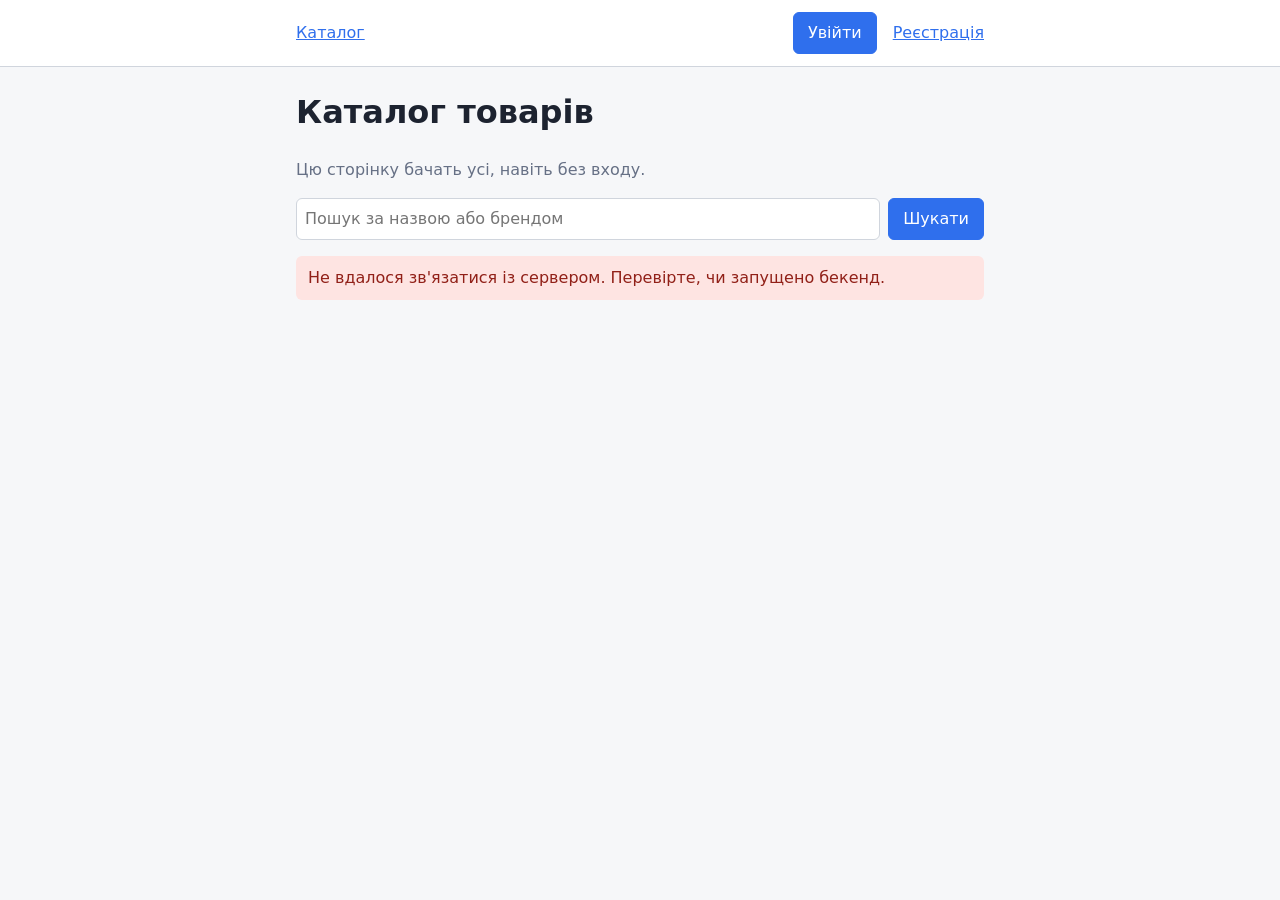
<file: index.html>
<!doctype html>
<html lang="uk">
  <head>
    <meta charset="utf-8" />
    <meta name="viewport" content="width=device-width, initial-scale=1" />
    <title>Каталог — Ly-Jess</title>
    <link rel="stylesheet" href="css/style.css" />
  </head>
  <body>
    <header id="site-header"></header>
    <main class="container">
      <h1>Каталог товарів</h1>
      <p class="hint">Цю сторінку бачать усі, навіть без входу.</p>
      <form id="search-form" class="row">
        <input
          type="search"
          id="search"
          placeholder="Пошук за назвою або брендом"
        />
        <button type="submit" class="button">Шукати</button>
      </form>
      <p id="message" class="message" hidden></p>
      <ul id="products" class="cards"></ul>
    </main>
    <script type="module" src="js/catalog.js"></script>
  </body>
</html>
</file>
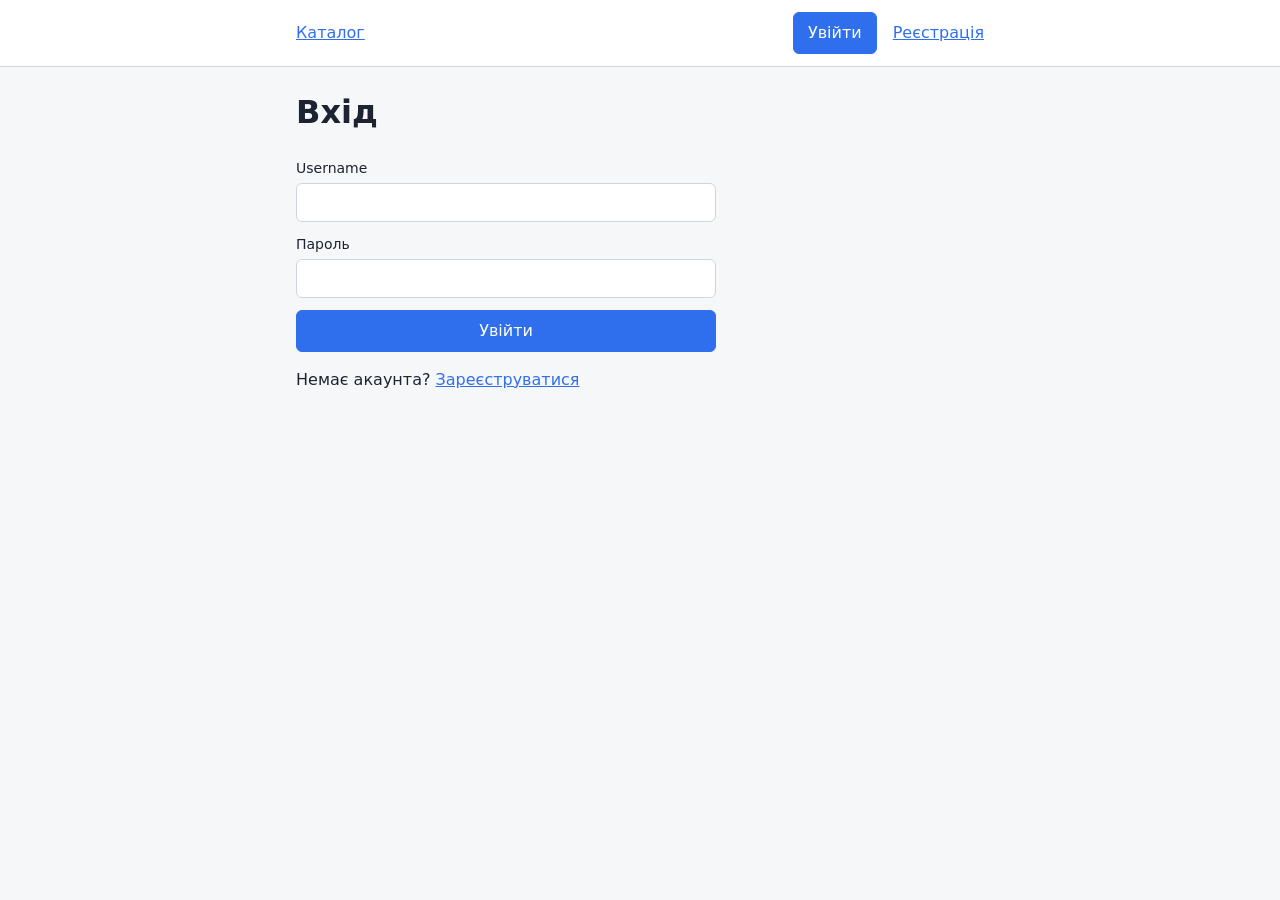
<file: admin.html>
<!doctype html>
<html lang="uk">
  <head>
    <meta charset="utf-8" />
    <meta name="viewport" content="width=device-width, initial-scale=1" />
    <title>Адмінка — Ly-Jess</title>
    <link rel="stylesheet" href="css/style.css" />
  </head>
  <body>
    <header id="site-header"></header>
    <main class="container">
      <h1>Керування каталогом</h1>
      <p class="hint">Цю сторінку бачать лише адміністратори.</p>
      <p id="message" class="message" hidden></p>
      <section id="admin-content" hidden>
        <h2>Додати товар</h2>
        <form id="product-form" class="form">
          <label>
            Назва
            <input name="name" required maxlength="200" />
          </label>
          <label>
            Ціна, грн
            <input name="price" type="number" step="0.01" min="0.01" required />
          </label>
          <label>
            Тип тварини
            <select name="animal_type" required>
              <option value="cat">Кіт</option>
              <option value="dog">Собака</option>
              <option value="rodent">Гризун</option>
              <option value="bird">Птах</option>
              <option value="fish">Рибки</option>
            </select>
          </label>
          <label>
            Категорія
            <select name="category_id" id="category" required></select>
          </label>
          <label>
            Бренд
            <select name="brand_id" id="brand" required></select>
          </label>
          <label>
            Кількість на складі
            <input name="stock" type="number" min="0" value="0" required />
          </label>
          <button type="submit" class="button">Додати</button>
        </form>
        <h2>Товари</h2>
        <ul id="products" class="cards"></ul>
      </section>
    </main>
    <script type="module" src="js/admin.js"></script>
  </body>
</html>
</file>
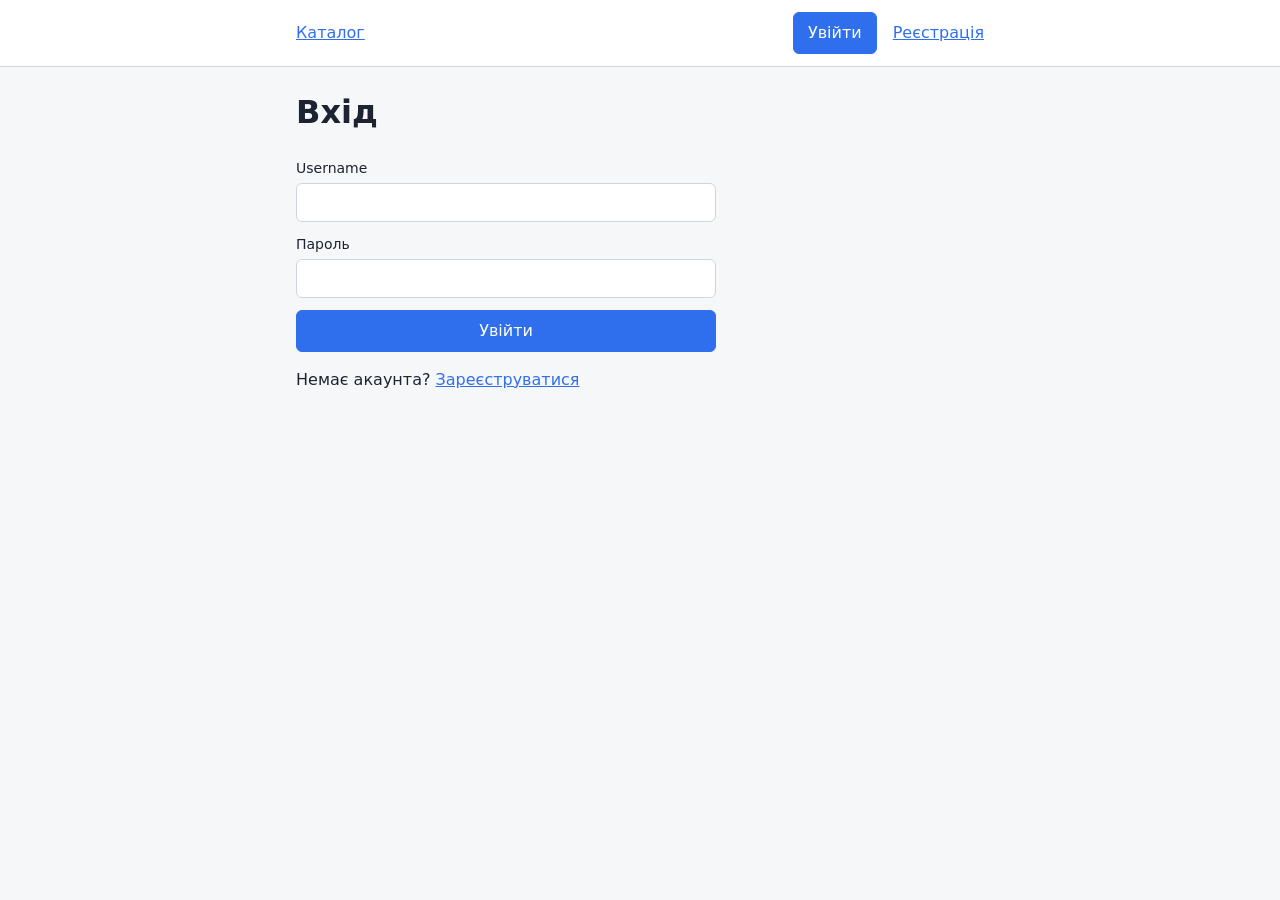
<file: login.html>
<!doctype html>
<html lang="uk">
  <head>
    <meta charset="utf-8" />
    <meta name="viewport" content="width=device-width, initial-scale=1" />
    <title>Вхід — Ly-Jess</title>
    <link rel="stylesheet" href="css/style.css" />
  </head>
  <body>
    <header id="site-header"></header>
    <main class="container">
      <h1>Вхід</h1>
      <p id="message" class="message" hidden></p>
      <form id="login-form" class="form">
        <label>
          Username
          <input
            name="username"
            autocomplete="username"
            required
            maxlength="150"
          />
        </label>
        <label>
          Пароль
          <input
            type="password"
            name="password"
            autocomplete="current-password"
            required
            maxlength="128"
          />
        </label>
        <button type="submit" class="button">Увійти</button>
      </form>
      <p>
        Немає акаунта?
        <a id="register-link" href="register.html">Зареєструватися</a>
      </p>
    </main>
    <script type="module" src="js/login.js"></script>
  </body>
</html>
</file>
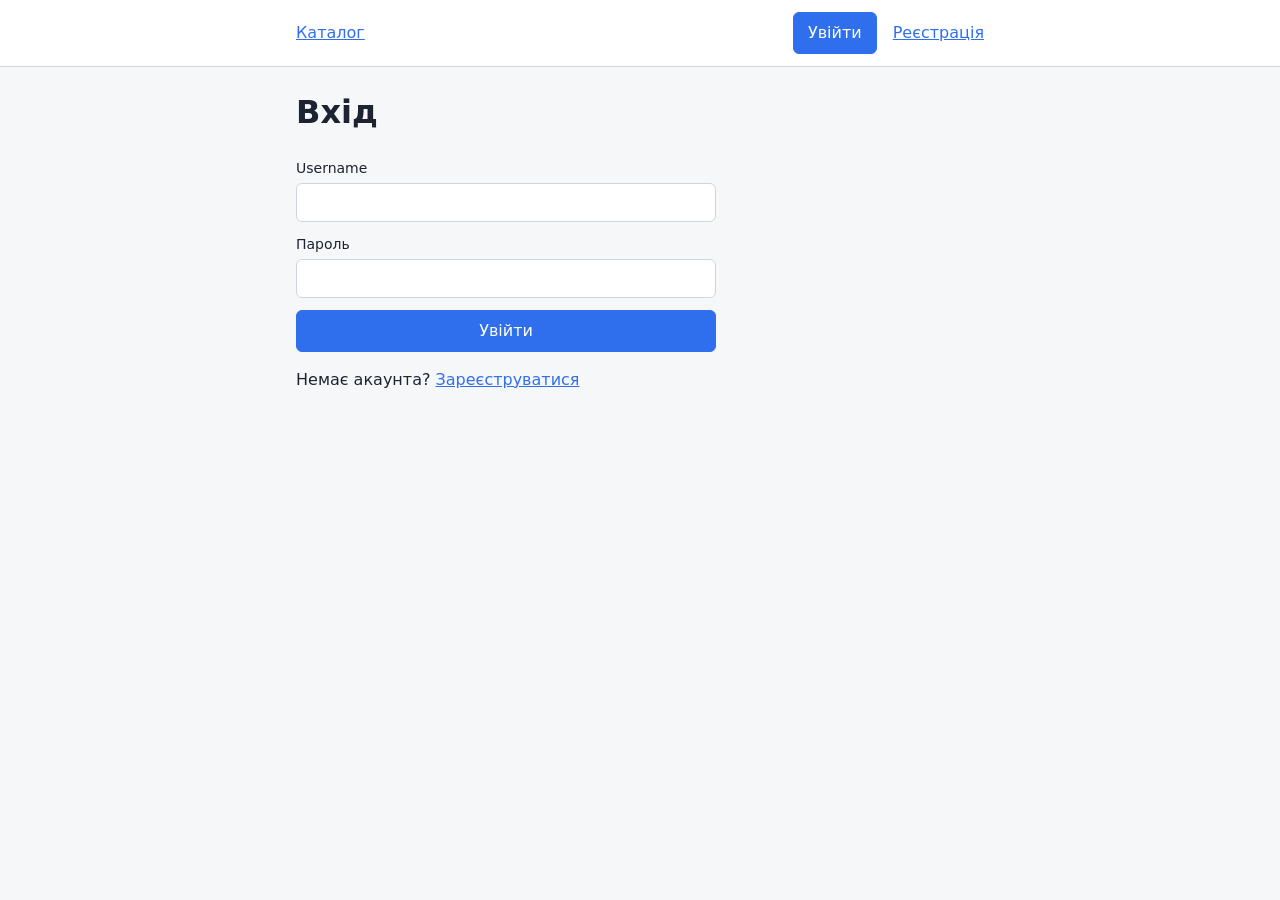
<file: profile.html>
<!doctype html>
<html lang="uk">
  <head>
    <meta charset="utf-8" />
    <meta name="viewport" content="width=device-width, initial-scale=1" />
    <title>Профіль — Ly-Jess</title>
    <link rel="stylesheet" href="css/style.css" />
  </head>
  <body>
    <header id="site-header"></header>
    <main class="container">
      <h1>Профіль</h1>
      <p class="hint">Цю сторінку бачать лише авторизовані користувачі.</p>
      <p id="message" class="message" hidden></p>
      <dl id="profile" class="profile" hidden></dl>
    </main>
    <script type="module" src="js/profile.js"></script>
  </body>
</html>
</file>
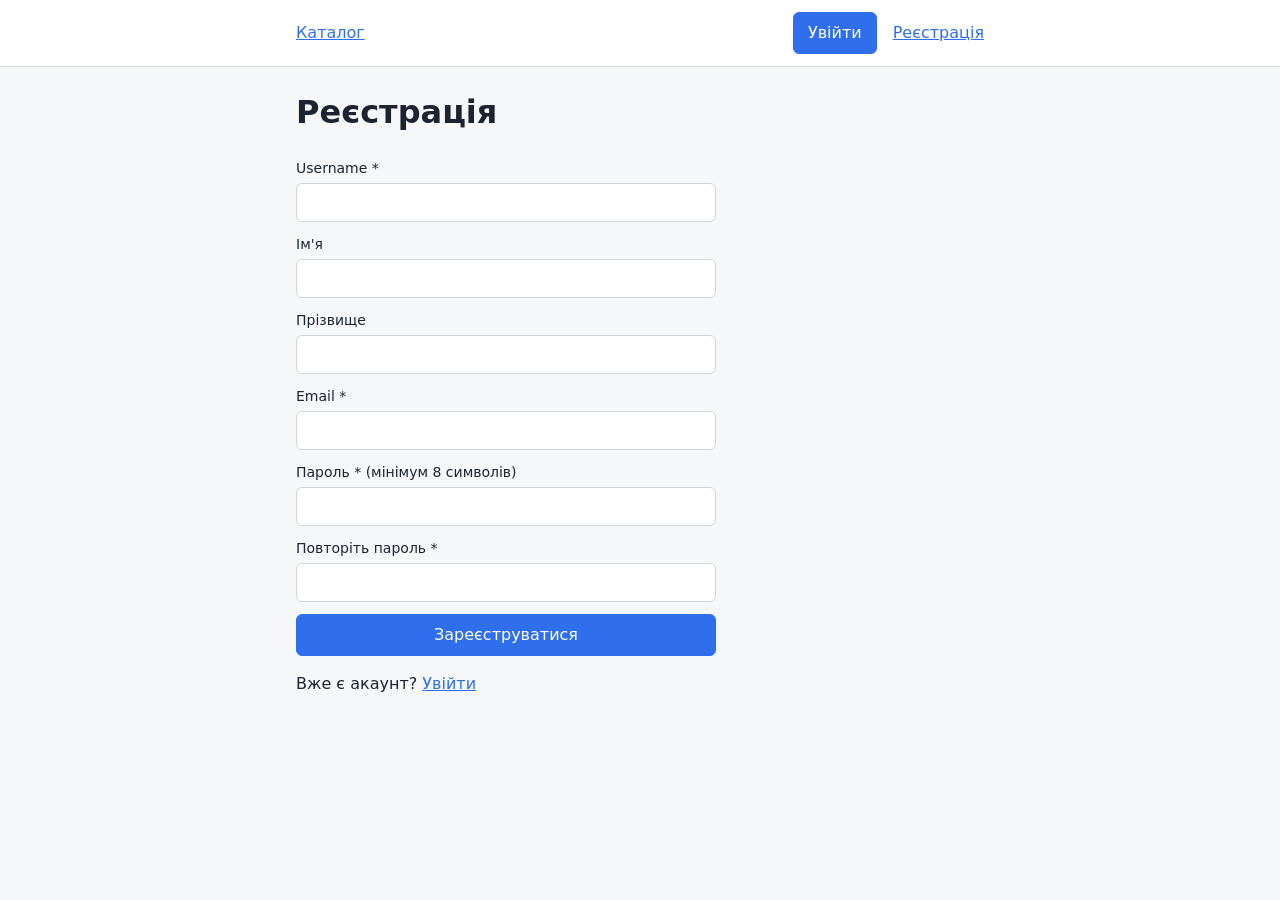
<file: register.html>
<!doctype html>
<html lang="uk">
  <head>
    <meta charset="utf-8" />
    <meta name="viewport" content="width=device-width, initial-scale=1" />
    <title>Реєстрація — Ly-Jess</title>
    <link rel="stylesheet" href="css/style.css" />
  </head>
  <body>
    <header id="site-header"></header>
    <main class="container">
      <h1>Реєстрація</h1>
      <p id="message" class="message" hidden></p>
      <form id="register-form" class="form">
        <label>
          Username *
          <input
            name="username"
            autocomplete="username"
            required
            maxlength="150"
          />
        </label>
        <label>
          Ім'я
          <input name="first_name" autocomplete="given-name" maxlength="150" />
        </label>
        <label>
          Прізвище
          <input name="last_name" autocomplete="family-name" maxlength="150" />
        </label>
        <label>
          Email *
          <input
            type="email"
            name="email"
            autocomplete="email"
            required
            maxlength="254"
          />
        </label>
        <label>
          Пароль * (мінімум 8 символів)
          <input
            type="password"
            name="password"
            autocomplete="new-password"
            required
            minlength="8"
            maxlength="128"
          />
        </label>
        <label>
          Повторіть пароль *
          <input
            type="password"
            name="password_confirm"
            autocomplete="new-password"
            required
            maxlength="128"
          />
        </label>
        <button type="submit" class="button">Зареєструватися</button>
      </form>
      <p>Вже є акаунт? <a id="login-link" href="login.html">Увійти</a></p>
    </main>
    <script type="module" src="js/register.js"></script>
  </body>
</html>
</file>
<file: css/style.css>
:root {
  --bg: #f6f7f9;
  --text: #1d2330;
  --muted: #667085;
  --primary: #2f6fed;
  --danger: #d92d20;
  --border: #d0d5dd;
}

* {
  box-sizing: border-box;
}

body {
  margin: 0;
  font-family: system-ui, sans-serif;
  background: var(--bg);
  color: var(--text);
  line-height: 1.5;
}

.container {
  max-width: 720px;
  margin: 0 auto;
  padding: 0 16px;
}

#site-header {
  background: #fff;
  border-bottom: 1px solid var(--border);
}

.nav {
  display: flex;
  align-items: center;
  gap: 16px;
  padding: 12px 0;
}

.spacer {
  margin-left: auto;
}

.user-name {
  font-weight: 600;
}

a {
  color: var(--primary);
}

.button {
  display: inline-block;
  padding: 8px 14px;
  border: 1px solid var(--primary);
  border-radius: 6px;
  background: var(--primary);
  color: #fff;
  font: inherit;
  text-decoration: none;
  cursor: pointer;
}

.button.secondary {
  background: #fff;
  color: var(--primary);
}

.button.danger {
  border-color: var(--danger);
  background: var(--danger);
}

.form {
  display: grid;
  gap: 12px;
  max-width: 420px;
  margin-bottom: 16px;
}

.form label {
  display: grid;
  gap: 4px;
  font-size: 14px;
}

input,
select {
  padding: 8px;
  border: 1px solid var(--border);
  border-radius: 6px;
  font: inherit;
}

.row {
  display: flex;
  gap: 8px;
  margin-bottom: 16px;
}

.row input {
  flex: 1;
}

.hint {
  color: var(--muted);
}

.message {
  padding: 10px 12px;
  border-radius: 6px;
  white-space: pre-line;
}

.message.error {
  background: #fee4e2;
  color: #912018;
}

.message.success {
  background: #d1fadf;
  color: #05603a;
}

.message.info {
  background: #eaecf0;
}

.cards {
  display: grid;
  gap: 8px;
  margin: 0;
  padding: 0;
  list-style: none;
}

.card {
  display: flex;
  align-items: center;
  gap: 12px;
  padding: 12px;
  border: 1px solid var(--border);
  border-radius: 6px;
  background: #fff;
}

.card strong {
  flex: 1;
}

.profile {
  display: grid;
  grid-template-columns: max-content 1fr;
  gap: 8px 16px;
}

.profile dt {
  color: var(--muted);
}

.profile dd {
  margin: 0;
}

[hidden] {
  display: none !important;
}
</file>
